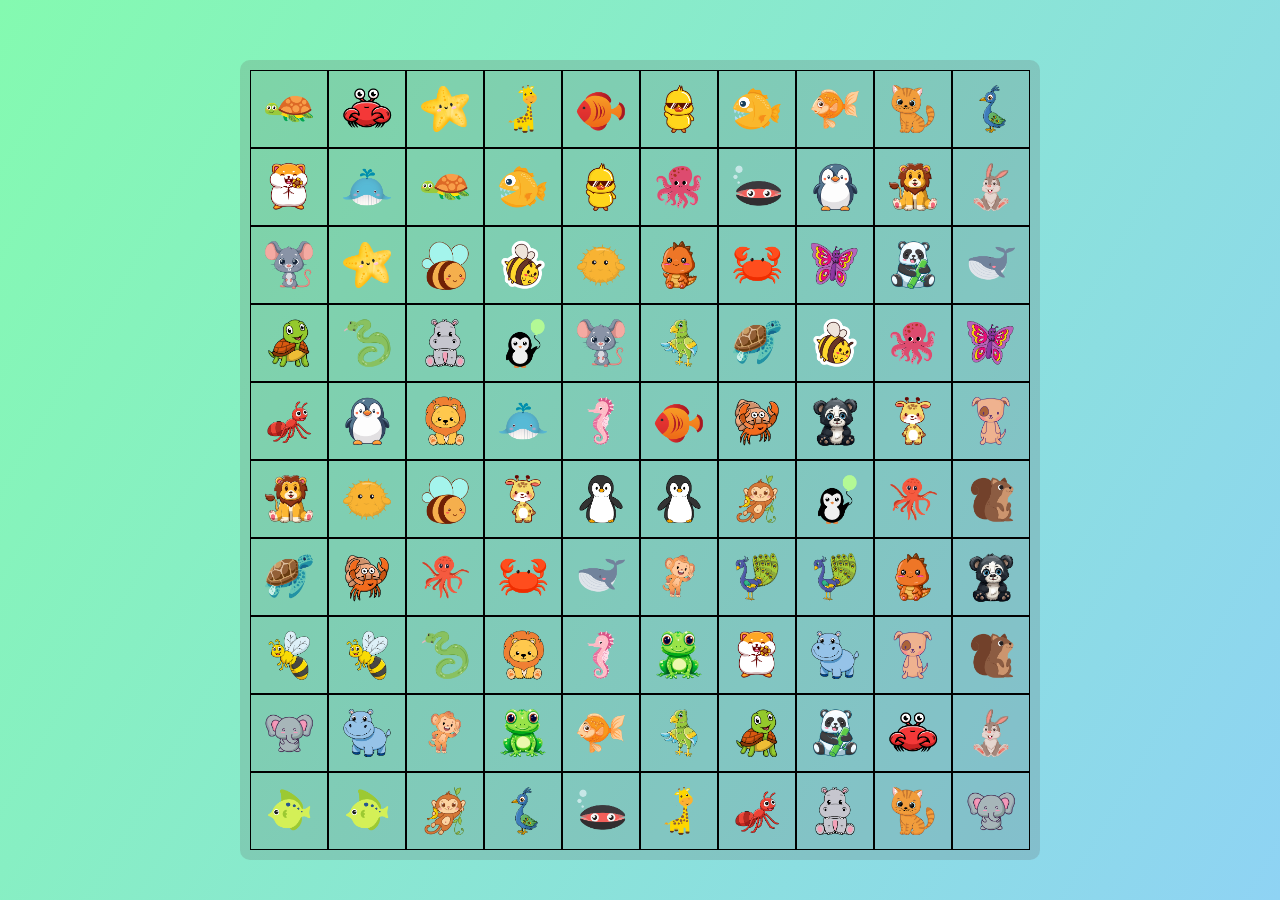
<file: 2.find_duplicated_cards_game/index.html>
<!DOCTYPE html>
<html lang="en">
<head>
    <meta charset="UTF-8">
    <meta name="viewport" content="width=device-width, initial-scale=1.0">
    <title>Find duplicated cards</title>
    <link href="styles.css" rel="stylesheet">
</head>

<body>
    <div id="board"></div>
    <script src="index.js"></script>
</body>
</html>
</file>
<file: 2.find_duplicated_cards_game/styles.css>
* {
    margin: 0;
    padding: 0;
    box-sizing: border-box;
}

body {
    display: flex;
    flex-direction: column;
    align-items: center;
    justify-content: center;

    height: 100vh;
    width: 100vw;

    background-image: linear-gradient(120deg, #84fab0 0%, #8fd3f4 100%);
}

#board {
    width: 800px;
    height: 800px;
    background-color: rgba(93, 88, 88, 0.2);
    margin-top: 20px;
    padding : 10px;
    border-radius: 10px;
    display: flex;
    flex-wrap: wrap;
}

.square {
    height: 10%;
    width: 10%;
    border: 0.5px solid black;
    display: flex;
    align-items: center;
    justify-content: center;
}

.card_pic {
    width: 80%;
    height: 80%;
}

.square:hover {
    cursor: pointer;
    border: 5px solid #FFD65A;
}

.selected {
    background-color: #FFF574;
}
</file>
